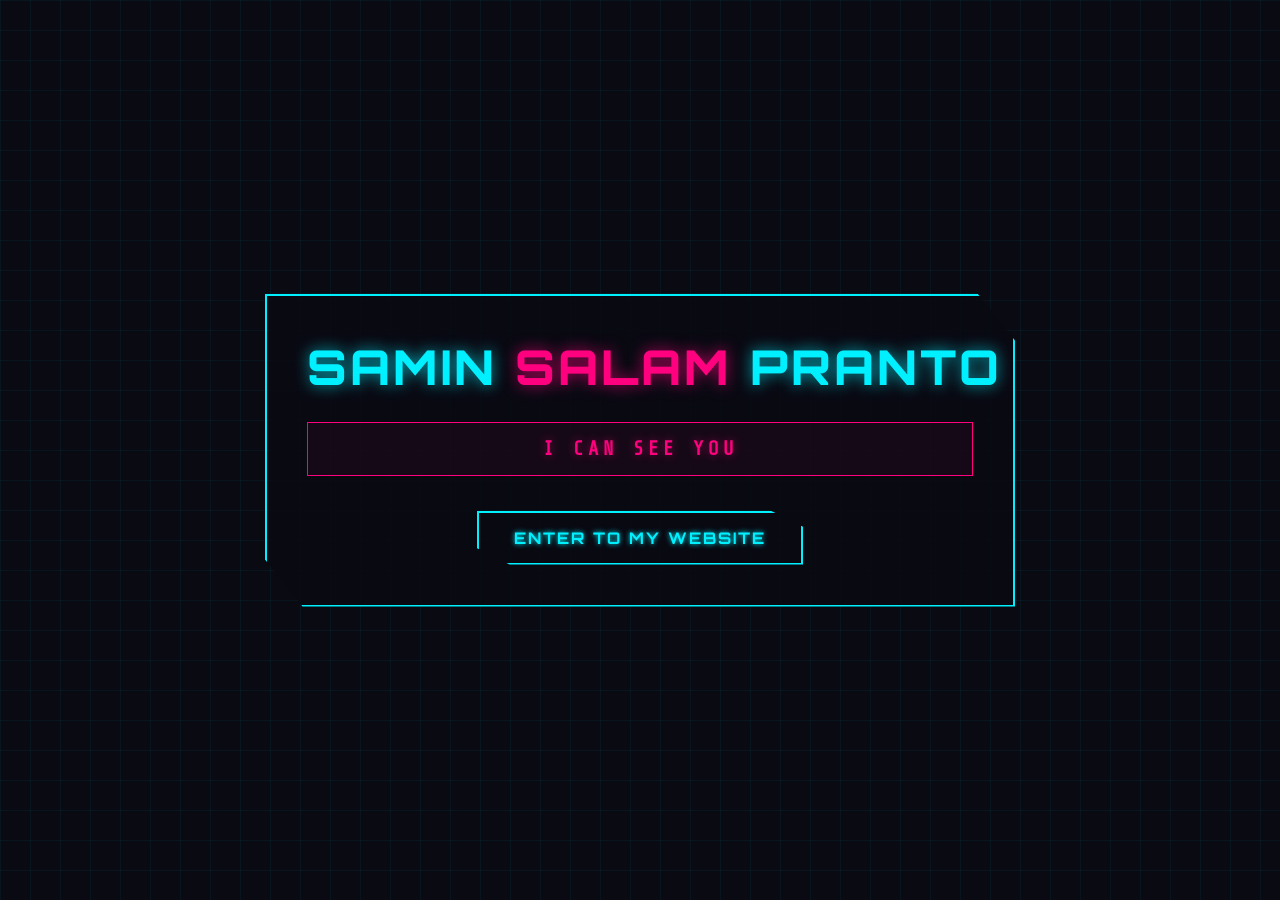
<file: index.html>
<!DOCTYPE html>
<html lang="en">

<head>
    <meta charset="UTF-8">
    <meta name="viewport" content="width=device-width, initial-scale=1.0">
    <title>Samin Salam Pranto</title>
    <link rel="stylesheet" href="style.css">
    <link href="https://fonts.googleapis.com/css2?family=Orbitron:wght@500;800&family=Share+Tech+Mono&display=swap" rel="stylesheet">
</head>

<body>

    <div class="hero-container">

        <h1 class="cyber-title">
            SAMIN <span>SALAM</span> PRANTO
        </h1>

        <div class="cyber-card">
            <p>
                I CAN SEE YOU
            </p>
        </div>

        <a href="profile.html">
            <button class="cyber-btn">
                ENTER TO MY WEBSITE
            </button>
        </a>

    </div>

    <script src="script.js"></script>

</body>
</html>
</file>
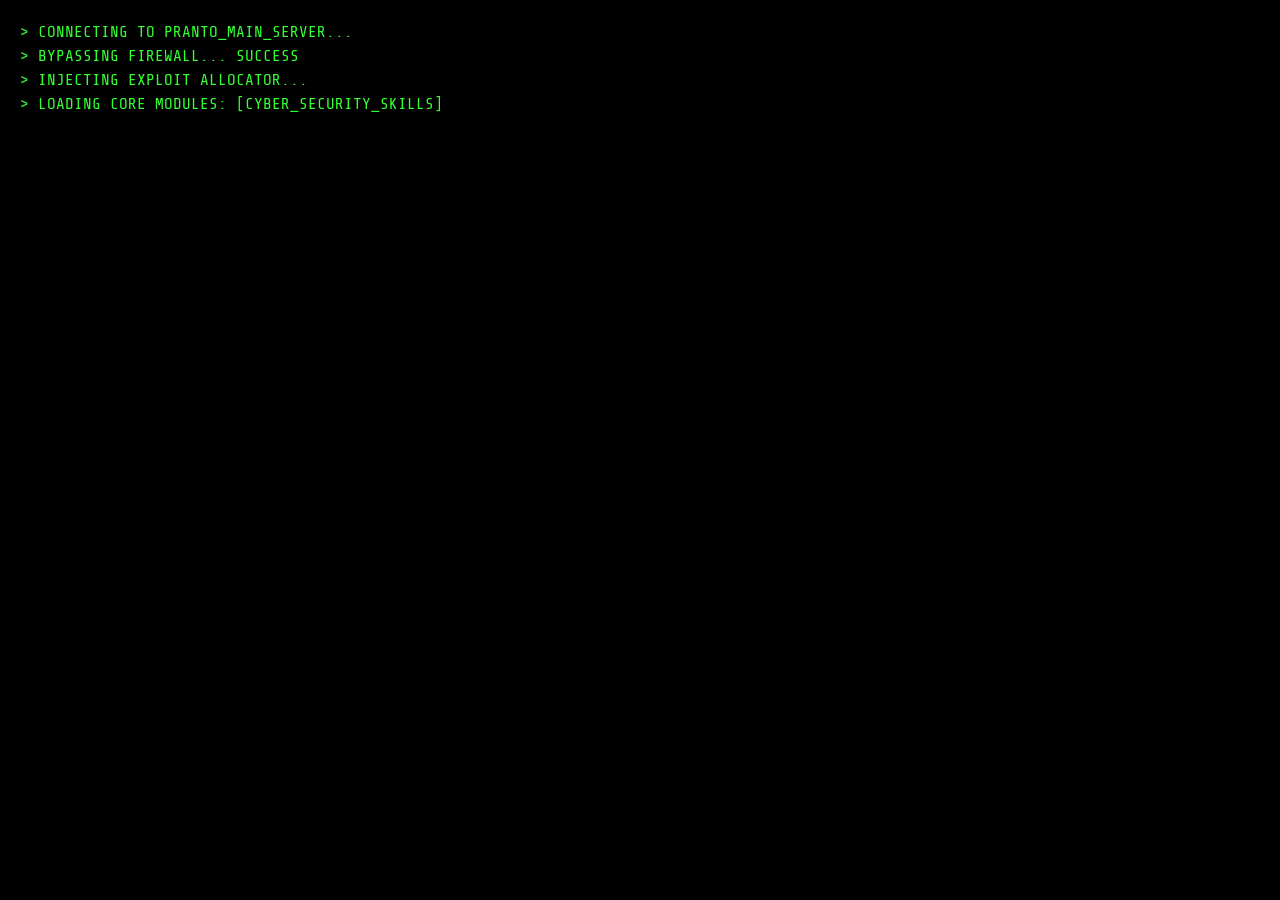
<file: hacking-profile.html>
<!DOCTYPE html>
<html lang="en">
<head>
    <meta charset="UTF-8">
    <meta name="viewport" content="width=device-width, initial-scale=1.0">
    <title>Hacking Core // Pranto</title>
    <link href="https://fonts.googleapis.com/css2?family=Share+Tech+Mono&display=swap" rel="stylesheet">
    <style>
        * {
            margin: 0;
            padding: 0;
            box-sizing: border-box;
        }

        body {
            background: #020208;
            color: #33ff33;
            font-family: 'Share Tech Mono', monospace;
            min-height: 100vh;
            padding: 30px;
            overflow-x: hidden;
        }

        #terminal-loader {
            position: fixed;
            top: 0;
            left: 0;
            width: 100%;
            height: 100%;
            background: #000;
            z-index: 9999;
            padding: 20px;
            font-size: 16px;
            line-height: 1.5;
        }

        .hacking-interface {
            display: none;
            max-width: 950px;
            margin: 0 auto;
            border: 1px solid #33ff33;
            background: rgba(5, 20, 5, 0.9);
            box-shadow: 0 0 20px rgba(51, 255, 51, 0.2);
            padding: 30px;
        }

        .terminal-header {
            border-bottom: 1px solid #33ff33;
            padding-bottom: 15px;
            margin-bottom: 25px;
            display: flex;
            justify-content: space-between;
        }

        .grid {
            display: grid;
            grid-template-columns: 1fr 1fr;
            gap: 25px;
        }

        @media (max-width: 768px) {
            .grid { grid-template-columns: 1fr; }
        }

        .skill-box {
            border: 1px dashed #33ff33;
            padding: 20px;
            background: rgba(0, 40, 0, 0.2);
        }

        .skill-box p {
            font-size: 14px;
            color: #88ff88;
            line-height: 1.5;
            margin-top: 5px;
            padding-left: 18px;
        }

        .target-list {
            list-style: none;
        }

        .target-list li {
            font-weight: bold;
        }

        .action-container {
            display: flex;
            justify-content: space-between;
            align-items: center;
            margin-top: 25px;
            flex-wrap: wrap;
            gap: 15px;
        }

        .btn-abort, .btn-whoami {
            display: inline-block;
            padding: 8px 20px;
            border: 1px solid #33ff33;
            background: transparent;
            color: #33ff33;
            text-decoration: none;
            cursor: pointer;
            transition: 0.3s;
            font-family: 'Share Tech Mono', monospace;
        }

        .btn-abort:hover {
            background: #ff3333;
            color: #000;
            border-color: #ff3333;
            box-shadow: 0 0 15px #ff3333;
        }

        .btn-whoami {
            color: #00f0ff;
            border-color: #00f0ff;
            font-weight: bold;
            box-shadow: 0 0 5px rgba(0, 240, 255, 0.2);
        }

        .btn-whoami:hover {
            background: #00f0ff;
            color: #000;
            box-shadow: 0 0 15px #00f0ff;
        }
    </style>
</head>
<body>

    <div id="terminal-loader">
        <div id="log"></div>
    </div>

    <div class="hacking-interface" id="main-content">
        <div class="terminal-header">
            <div>[ STATUS: ROOT_ACCESS_GRANTED ]</div>
            <div>OPERATOR: PRANTO // SEC_CORE</div>
        </div>

        <h1 style="font-size: 28px; margin-bottom: 10px;">CYBER_SECURITY & ETHICAL_HACKING</h1>
        <p style="margin-bottom: 30px; color: #88ff88;">> Sub-network unlocked. Core security architectures compiled successfully.</p>

        <div class="grid">
            
            <div class="skill-box">
                <ul class="target-list">
                    <li>[✓] Linux Security Environment</li>
                </ul>
                <p>Working with Linux-based tools and command-line security workflows.</p>
            </div>

            <div class="skill-box">
                <ul class="target-list">
                    <li>[✓] Network Security Fundamentals</li>
                </ul>
                <p>Understanding IP, DNS, ports, protocols, and network troubleshooting.</p>
            </div>

            <div class="skill-box">
                <ul class="target-list">
                    <li>[✓] OSINT (Open Source Intelligence)</li>
                </ul>
                <p>Gathering and analyzing publicly available information using security tools.</p>
            </div>

            <div class="skill-box">
                <ul class="target-list">
                    <li>[✓] Web Security Basics</li>
                </ul>
                <p>Understanding common web vulnerabilities, HTTP requests, and security testing concepts.</p>
            </div>

            <div class="skill-box">
                <ul class="target-list">
                    <li>[✓] Security Testing in Lab Environment</li>
                </ul>
                <p>Practicing ethical security assessments on authorized systems and personal labs.</p>
            </div>

            <div class="skill-box">
                <ul class="target-list">
                    <li>[✓] Vulnerability Assessment</li>
                </ul>
                <p>Identifying security weaknesses and learning mitigation techniques.</p>
            </div>

            <div class="skill-box">
                <ul class="target-list">
                    <li>[✓] Python & Bash Security Automation</li>
                </ul>
                <p>Creating scripts for automation, analysis, and security-related tasks.</p>
            </div>

            <div class="skill-box">
                <ul class="target-list">
                    <li>[✓] Termux Security Toolkit</li>
                </ul>
                <p>Using Android-based Linux environment for learning cybersecurity tools and workflows.</p>
            </div>

        </div>

        <!-- বাটনের নতুন কন্টেইনার -->
        <div class="action-container">
            <a href="profile.html" class="btn-abort">< DISCONNECT_SESSION</a>
            <a href="whoami.html" class="btn-whoami">[ WHO ARE YOU! ]</a>
        </div>
    </div>

    <script>
        const logContainer = document.getElementById('log');
        const loader = document.getElementById('terminal-loader');
        const mainContent = document.getElementById('main-content');

        const logs = [
            "CONNECTING TO PRANTO_MAIN_SERVER...",
            "BYPASSING FIREWALL... SUCCESS",
            "INJECTING EXPLOIT ALLOCATOR...",
            "LOADING CORE MODULES: [CYBER_SECURITY_SKILLS]",
            "DECRYPTING SECURITY DATA PACKETS...",
            "EXTRACTING RECON & AUTOMATION LABS...",
            "ACCESS GRANTED. OPENING SECURE CORE INTERFACE..."
        ];

        let i = 0;
        function typeLog() {
            if (i < logs.length) {
                logContainer.innerHTML += "> " + logs[i] + "<br>";
                i++;
                setTimeout(typeLog, 350); 
            } else {
                setTimeout(() => {
                    loader.style.display = 'none';
                    mainContent.style.display = 'block';
                }, 400);
            }
        }

        window.onload = typeLog;
    </script>
</body>
</html>
</file>
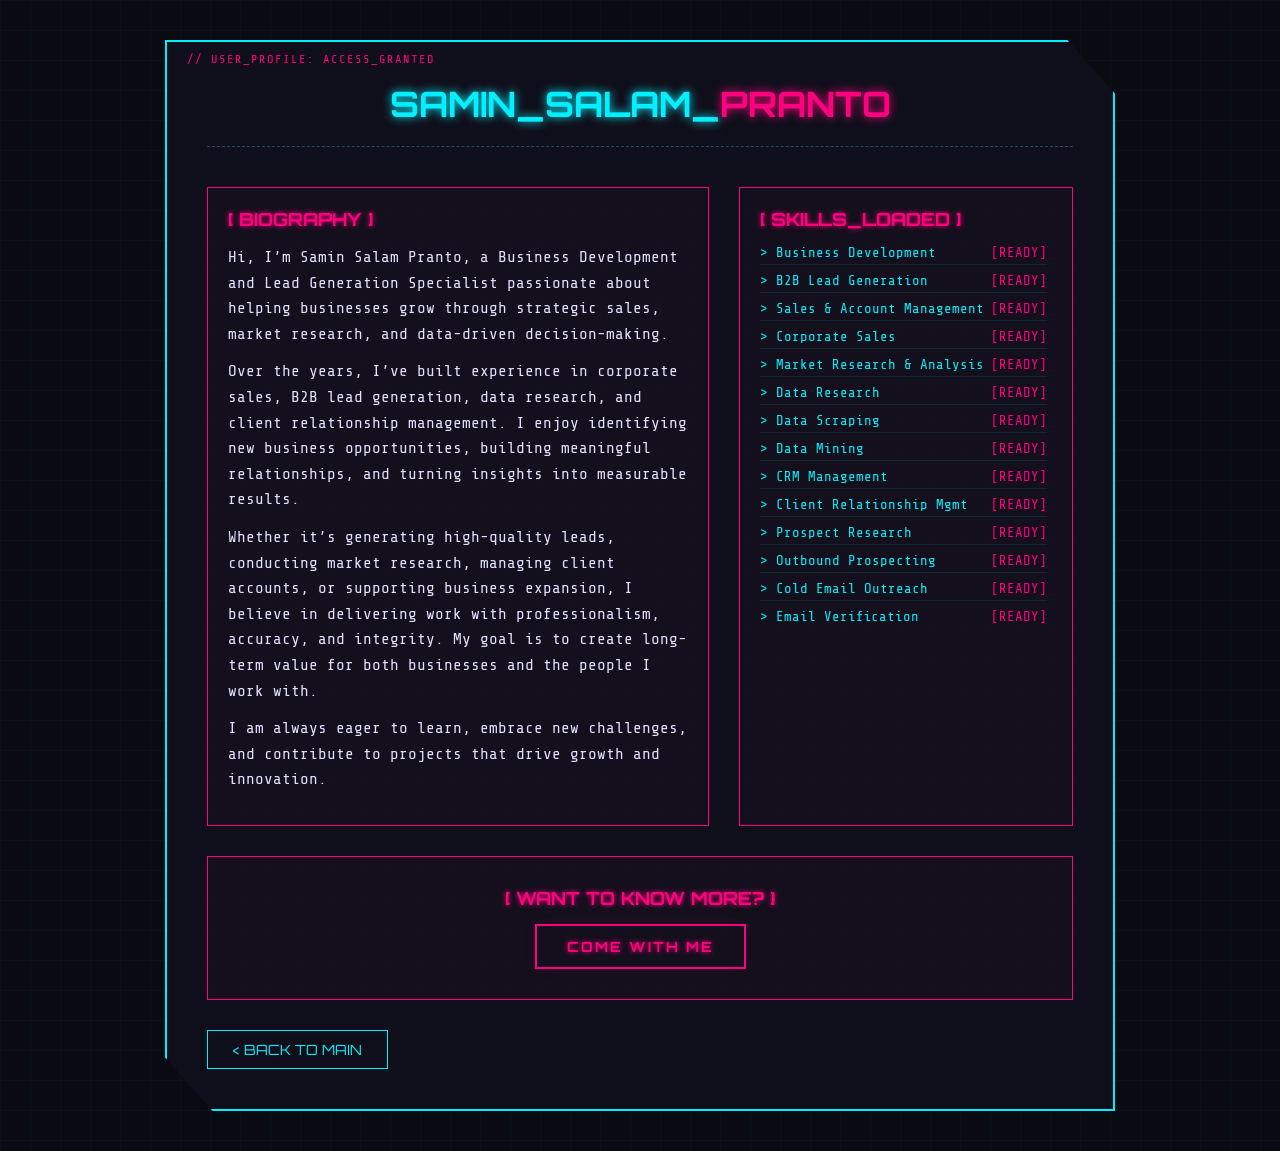
<file: profile.html>
<!DOCTYPE html>
<html lang="en">
<head>
    <meta charset="UTF-8">
    <meta name="viewport" content="width=device-width, initial-scale=1.0">
    <title>Profile // Samin Salam Pranto</title>
    <link href="https://fonts.googleapis.com/css2?family=Orbitron:wght@500;800&family=Share+Tech+Mono&display=swap" rel="stylesheet">
    <style>
        * {
            margin: 0;
            padding: 0;
            box-sizing: border-box;
        }

        body {
            background: #0a0a12;
            color: white;
            font-family: 'Share Tech Mono', monospace;
            min-height: 100vh;
            display: flex;
            justify-content: center;
            align-items: center;
            padding: 40px 20px;
            background-image:
                linear-gradient(rgba(0, 240, 255, .03) 1px, transparent 1px),
                linear-gradient(90deg, rgba(0, 240, 255, .03) 1px, transparent 1px);
            background-size: 30px 30px;
        }

        .profile-container {
            width: 950px;
            max-width: 100%;
            background: rgba(16, 16, 28, .9);
            border: 2px solid #00f0ff;
            padding: 40px;
            box-shadow: 0 0 30px rgba(0, 240, 255, .2);
            clip-path: polygon(0 0, 95% 0, 100% 5%, 100% 100%, 5% 100%, 0 95%);
            position: relative;
        }

        .status-bar {
            position: absolute;
            top: 10px;
            left: 20px;
            font-size: 12px;
            color: #ff007f;
            letter-spacing: 2px;
        }

        .profile-header {
            text-align: center;
            margin-bottom: 40px;
            border-bottom: 1px dashed rgba(0, 240, 255, 0.3);
            padding-bottom: 20px;
        }

        .profile-title {
            font-family: 'Orbitron', sans-serif;
            font-size: 35px;
            color: #00f0ff;
            text-shadow: 0 0 10px #00f0ff;
        }

        .profile-title span {
            color: #ff007f;
            text-shadow: 0 0 10px #ff007f;
        }

        .grid-layout {
            display: grid;
            grid-template-columns: 1.2fr 0.8fr;
            gap: 30px;
        }

        @media (max-width: 768px) {
            .grid-layout {
                grid-template-columns: 1fr;
            }
        }

        .section-box {
            border: 1px solid #ff007f;
            padding: 20px;
            background: rgba(255, 0, 127, 0.02);
            position: relative;
        }

        .section-box h3 {
            font-family: 'Orbitron', sans-serif;
            color: #ff007f;
            margin-bottom: 15px;
            font-size: 18px;
            text-shadow: 0 0 5px #ff007f;
        }

        .section-box p {
            line-height: 1.6;
            color: #e0e0ff;
            margin-bottom: 12px;
        }

        .skill-grid {
            display: grid;
            grid-template-columns: 1fr;
            gap: 8px;
            max-height: 380px;
            overflow-y: auto;
            padding-right: 5px;
        }

        .skill-grid::-webkit-scrollbar {
            width: 4px;
        }
        .skill-grid::-webkit-scrollbar-thumb {
            background: #ff007f;
        }

        .skill-item {
            display: flex;
            justify-content: space-between;
            font-size: 14px;
            border-bottom: 1px solid rgba(0, 240, 255, 0.1);
            padding-bottom: 4px;
        }

        .skill-name {
            color: #00f0ff;
        }

        .skill-status {
            color: #ff007f;
        }

        .cyber-action-btn {
            display: inline-block;
            padding: 12px 30px;
            background: transparent;
            border: 2px solid #ff007f;
            color: #ff007f;
            font-family: 'Orbitron', sans-serif;
            font-size: 14px;
            font-weight: bold;
            letter-spacing: 2px;
            text-decoration: none;
            cursor: pointer;
            transition: 0.3s;
            text-shadow: 0 0 5px #ff007f;
            box-shadow: 0 0 10px rgba(255, 0, 127, 0.1);
        }

        .cyber-action-btn:hover {
            background: #ff007f;
            color: black;
            box-shadow: 0 0 20px #ff007f;
            text-shadow: none;
        }

        .footer-actions {
            display: flex;
            justify-content: space-between;
            align-items: center;
            margin-top: 30px;
        }

        .btn-back {
            display: inline-block;
            padding: 10px 25px;
            background: transparent;
            border: 1px solid #00f0ff;
            color: #00f0ff;
            font-family: 'Orbitron', sans-serif;
            text-decoration: none;
            font-size: 14px;
            cursor: pointer;
            transition: 0.3s;
        }

        .btn-back:hover {
            background: #00f0ff;
            color: black;
            box-shadow: 0 0 15px #00f0ff;
        }
    </style>
</head>
<body>

    <div class="profile-container">
        <div class="status-bar">// USER_PROFILE: ACCESS_GRANTED</div>

        <div class="profile-header">
            <h2 class="profile-title">SAMIN_SALAM_<span>PRANTO</span></h2>
        </div>

        <div class="grid-layout">
            <!-- বায়োগ্রাফি সেকশন -->
            <div class="section-box">
                <h3>[ BIOGRAPHY ]</h3>
                <p>Hi, I’m Samin Salam Pranto, a Business Development and Lead Generation Specialist passionate about helping businesses grow through strategic sales, market research, and data-driven decision-making.</p>
                <p>Over the years, I’ve built experience in corporate sales, B2B lead generation, data research, and client relationship management. I enjoy identifying new business opportunities, building meaningful relationships, and turning insights into measurable results.</p>
                <p>Whether it’s generating high-quality leads, conducting market research, managing client accounts, or supporting business expansion, I believe in delivering work with professionalism, accuracy, and integrity. My goal is to create long-term value for both businesses and the people I work with.</p>
                <p>I am always eager to learn, embrace new challenges, and contribute to projects that drive growth and innovation.</p>
            </div>

            <!-- স্কিল সেকশন -->
            <div class="section-box">
                <h3>[ SKILLS_LOADED ]</h3>
                <div class="skill-grid">
                    <div class="skill-item"><span class="skill-name">> Business Development</span><span class="skill-status">[READY]</span></div>
                    <div class="skill-item"><span class="skill-name">> B2B Lead Generation</span><span class="skill-status">[READY]</span></div>
                    <div class="skill-item"><span class="skill-name">> Sales & Account Management</span><span class="skill-status">[READY]</span></div>
                    <div class="skill-item"><span class="skill-name">> Corporate Sales</span><span class="skill-status">[READY]</span></div>
                    <div class="skill-item"><span class="skill-name">> Market Research & Analysis</span><span class="skill-status">[READY]</span></div>
                    <div class="skill-item"><span class="skill-name">> Data Research</span><span class="skill-status">[READY]</span></div>
                    <div class="skill-item"><span class="skill-name">> Data Scraping</span><span class="skill-status">[READY]</span></div>
                    <div class="skill-item"><span class="skill-name">> Data Mining</span><span class="skill-status">[READY]</span></div>
                    <div class="skill-item"><span class="skill-name">> CRM Management</span><span class="skill-status">[READY]</span></div>
                    <div class="skill-item"><span class="skill-name">> Client Relationship Mgmt</span><span class="skill-status">[READY]</span></div>
                    <div class="skill-item"><span class="skill-name">> Prospect Research</span><span class="skill-status">[READY]</span></div>
                    <div class="skill-item"><span class="skill-name">> Outbound Prospecting</span><span class="skill-status">[READY]</span></div>
                    <div class="skill-item"><span class="skill-name">> Cold Email Outreach</span><span class="skill-status">[READY]</span></div>
                    <div class="skill-item"><span class="skill-name">> Email Verification</span><span class="skill-status">[READY]</span></div>
                    <div class="skill-item"><span class="skill-name">> Lead Qualification</span><span class="skill-status">[READY]</span></div>
                    <div class="skill-item"><span class="skill-name">> Strategic Planning</span><span class="skill-status">[READY]</span></div>
                    <div class="skill-item"><span class="skill-name">> Business Communication</span><span class="skill-status">[READY]</span></div>
                    <div class="skill-item"><span class="skill-name">> Negotiation & Closing</span><span class="skill-status">[READY]</span></div>
                    <div class="skill-item"><span class="skill-name">> Customer Success</span><span class="skill-status">[READY]</span></div>
                    <div class="skill-item"><span class="skill-name">> Problem Solving</span><span class="skill-status">[READY]</span></div>
                    <div class="skill-item"><span class="skill-name">> Decision Making</span><span class="skill-status">[READY]</span></div>
                    <div class="skill-item"><span class="skill-name">> Project Coordination</span><span class="skill-status">[READY]</span></div>
                    <div class="skill-item"><span class="skill-name">> Prompt Engineering</span><span class="skill-status">[READY]</span></div>
                    <div class="skill-item"><span class="skill-name">> AI Tools</span><span class="skill-status">[READY]</span></div>
                    <div class="skill-item"><span class="skill-name">> Microsoft Excel</span><span class="skill-status">[READY]</span></div>
                    <div class="skill-item"><span class="skill-name">> Google Sheets</span><span class="skill-status">[READY]</span></div>
                </div>
            </div>

            <!-- ৩ নম্বর সেকশন -->
            <div class="section-box" style="grid-column: 1 / -1; text-align: center; padding: 30px;">
                <h3>[ WANT TO KNOW MORE? ]</h3>
                <a href="hacking-profile.html" class="cyber-action-btn">COME WITH ME</a>
            </div>
        </div>

        <div class="footer-actions">
            <a href="index.html" class="btn-back">< BACK TO MAIN</a>
        </div>
    </div>

</body>
</html>
</file>
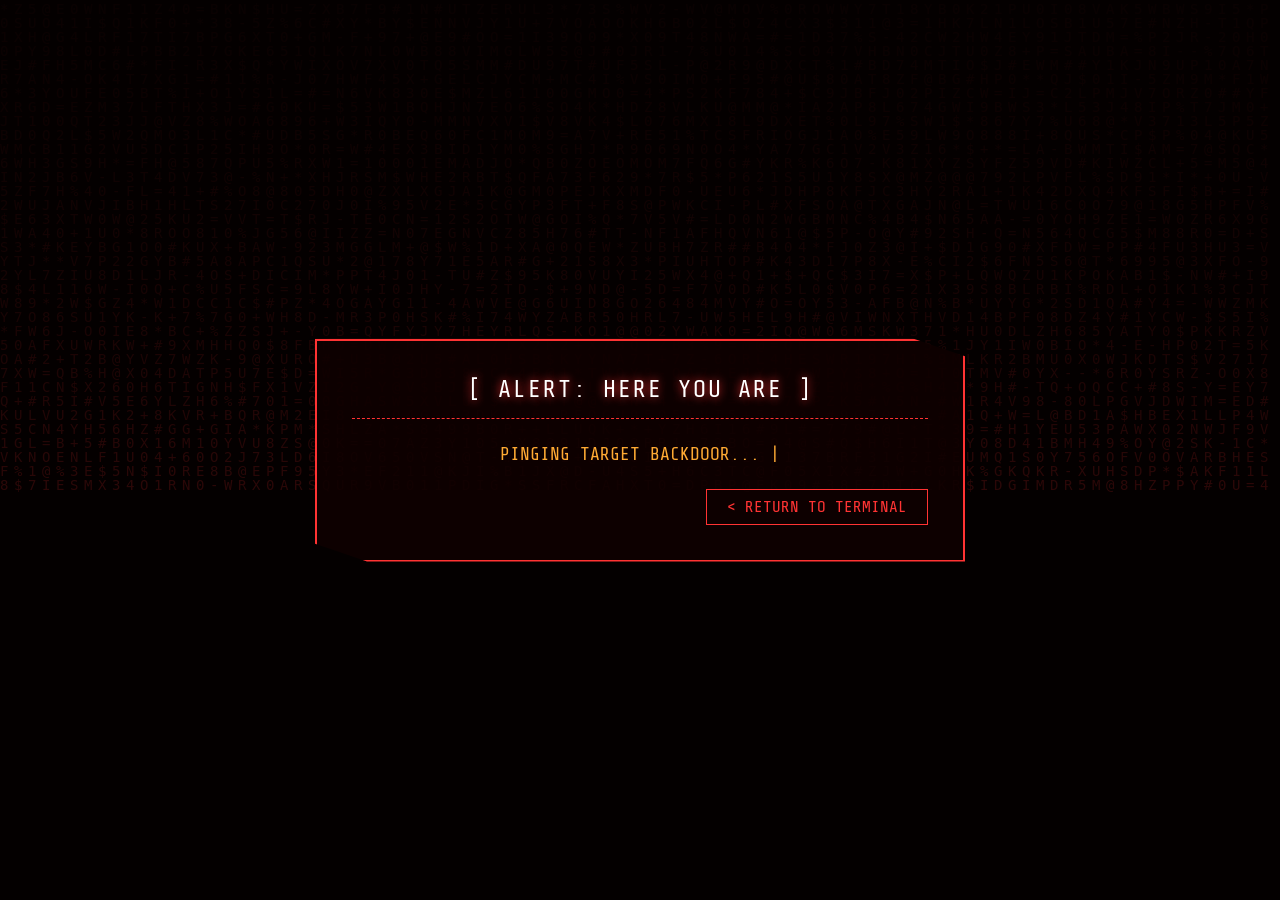
<file: whoami.html>
<!DOCTYPE html>
<html lang="en">
<head>
    <meta charset="UTF-8">
    <meta name="viewport" content="width=device-width, initial-scale=1.0">
    <title>Target Captured // Spy Core</title>
    <link href="https://fonts.googleapis.com/css2?family=Share+Tech+Mono&display=swap" rel="stylesheet">
    <style>
        * {
            margin: 0;
            padding: 0;
            box-sizing: border-box;
        }

        body {
            background: #050000;
            color: #ff3333; /* নিওন রেড এলার্ট ভাইব */
            font-family: 'Share Tech Mono', monospace;
            min-height: 100vh;
            display: flex;
            justify-content: center;
            align-items: center;
            padding: 20px;
            overflow: hidden;
            position: relative;
        }

        /* ব্যাকগ্রাউন্ড ম্যাট্রিক্স রেইন */
        canvas {
            position: absolute;
            top: 0;
            left: 0;
            width: 100%;
            height: 100%;
            z-index: 1;
            opacity: 0.15;
        }

        .spy-box {
            position: relative;
            z-index: 2;
            width: 100%;
            max-width: 650px;
            background: rgba(15, 0, 0, 0.9);
            border: 2px solid #ff3333;
            box-shadow: 0 0 30px rgba(255, 51, 51, 0.3);
            padding: 35px;
            clip-path: polygon(0 0, 92% 0, 100% 8%, 100% 100%, 8% 100%, 0 92%);
        }

        .spy-header {
            color: #fff;
            font-size: 24px;
            text-align: center;
            text-shadow: 0 0 10px #ff3333;
            border-bottom: 1px dashed #ff3333;
            padding-bottom: 15px;
            margin-bottom: 25px;
            letter-spacing: 2px;
        }

        .data-line {
            font-size: 18px;
            margin-bottom: 15px;
            line-height: 1.6;
            display: flex;
            flex-wrap: wrap;
        }

        .label {
            color: #ffaa33;
            width: 160px;
            display: inline-block;
        }

        .value {
            color: #ffffff;
            text-shadow: 0 0 5px rgba(255,255,255,0.5);
        }

        .blink {
            animation: blinker 1s linear infinite;
        }

        @keyframes blinker {
            50% { opacity: 0; }
        }

        .btn-back {
            display: inline-block;
            margin-top: 25px;
            padding: 8px 20px;
            border: 1px solid #ff3333;
            background: transparent;
            color: #ff3333;
            text-decoration: none;
            cursor: pointer;
            transition: 0.3s;
        }

        .btn-back:hover {
            background: #ff3333;
            color: #000;
            box-shadow: 0 0 15px #ff3333;
        }
    </style>
</head>
<body>

    <!-- ম্যাট্রিক্স রেইন ব্যাকগ্রাউন্ড -->
    <canvas id="matrix"></canvas>

    <div class="spy-box">
        <!-- আপডেট করা হেডার টেক্সট -->
        <div class="spy-header">[ ALERT: HERE YOU ARE ]</div>
        
        <div id="loading-text" style="font-size: 18px; text-align: center; color: #ffaa33;">
            PINGING TARGET BACKDOOR... <span class="blink">|</span>
        </div>

        <div id="target-data" style="display: none;">
            <div class="data-line"><span class="label">> Name:</span><span class="value" id="val-name">System Visitor</span></div>
            <div class="data-line"><span class="label">> IP Address:</span><span class="value" id="val-ip">Fetching...</span></div>
            <div class="data-line"><span class="label">> Device Name:</span><span class="value" id="val-device">Detecting...</span></div>
            <div class="data-line"><span class="label">> Location:</span><span class="value" id="val-loc">Locating...</span></div>
        </div>

        <div style="text-align: right;">
            <a href="hacking-profile.html" class="btn-back">< RETURN TO TERMINAL</a>
        </div>
    </div>

    <script>
        // ব্যাকগ্রাউন্ড রেগুলার ম্যাট্রিক্স রেইন স্কিপ্ট
        const canvas = document.getElementById('matrix');
        const ctx = canvas.getContext('2d');
        canvas.width = window.innerWidth;
        canvas.height = window.innerHeight;

        const letters = "01ABCDEFGHIJKLMNOPQRSTUVWXYZ0123456789@#$%-+=*";
        const fontSize = 14;
        const columns = canvas.width / fontSize;
        const drops = Array(Math.floor(columns)).fill(1);

        function drawMatrix() {
            ctx.fillStyle = 'rgba(5, 0, 0, 0.05)';
            ctx.fillRect(0, 0, canvas.width, canvas.height);
            ctx.fillStyle = '#ff3333';
            ctx.font = fontSize + 'px monospace';

            for (let i = 0; i < drops.length; i++) {
                const text = letters[Math.floor(Math.random() * letters.length)];
                ctx.fillText(text, i * fontSize, drops[i] * fontSize);
                if (drops[i] * fontSize > canvas.height && Math.random() * 0.975 > 0.95) {
                    drops[i] = 0;
                }
                drops[i]++;
            }
        }
        setInterval(drawMatrix, 33);

        // ডিভাইস নেম ডিটেক্ট করা 
        function getDeviceName() {
            const ua = navigator.userAgent;
            if (/android/i.test(ua)) return "Android Device";
            if (/iPhone|iPad|iPod/i.test(ua)) return "iOS Device (iPhone/iPad)";
            if (/Windows/i.test(ua)) return "Windows PC";
            if (/Mac/i.test(ua)) return "Macintosh PC";
            if (/Linux/i.test(ua)) return "Linux Workstation";
            return "Unknown Secure Node";
        }

        // এনিমেশন এবং লাইভ ডেটা লোড
        setTimeout(async () => {
            document.getElementById('loading-text').style.display = 'none';
            document.getElementById('target-data').style.display = 'block';
            
            // ডিভাইস সেটআপ
            document.getElementById('val-device').innerText = getDeviceName();

            try {
                // লাইভ আইপি এবং লোকেশন ফেচ করার রিয়েল ফ্রি এপিআই
                const response = await fetch('https://ipapi.co/json/');
                const data = await response.json();
                
                if(data.ip) {
                    document.getElementById('val-ip').innerText = data.ip;
                    document.getElementById('val-loc').innerText = `${data.city}, ${data.region}, ${data.country_name}`;
                } else {
                    throw new Error();
                }
            } catch (error) {
                // অফলাইন বা ব্লকড থাকলে ডামি সিকিউর ডেটা শো করবে
                document.getElementById('val-ip').innerText = "192.168." + Math.floor(Math.random() * 255) + "." + Math.floor(Math.random() * 255);
                document.getElementById('val-loc').innerText = "Encrypted Proxy, Dhaka, BD";
            }
        }, 1800);
    </script>
</body>
</html>
</file>
<file: style.css>
/* ==========================================================================
   CYBERPUNK HOME PAGE CORE STYLE // SAMIN SALAM PRANTO
   ========================================================================== */

* {
    margin: 0;
    padding: 0;
    box-sizing: border-box;
}

body {
    background: #0a0a12;
    color: #fff;
    font-family: 'Share Tech Mono', monospace;
    min-height: 100vh;
    display: flex;
    justify-content: center;
    align-items: center;
    overflow: hidden;
    position: relative;
}

/* সাইবারপাঙ্ক গ্রিড ব্যাকগ্রাউন্ড ইফেক্ট */
body::before {
    content: "";
    position: absolute;
    top: 0;
    left: 0;
    width: 100%;
    height: 100%;
    background-image:
        linear-gradient(rgba(0, 240, 255, 0.05) 1px, transparent 1px),
        linear-gradient(90deg, rgba(0, 240, 255, 0.05) 1px, transparent 1px);
    background-size: 30px 30px;
    z-index: 1;
    pointer-events: none;
}

/* মেইন কন্টেইনার */
.hero-container {
    position: relative;
    z-index: 2;
    text-align: center;
    padding: 40px;
    background: rgba(10, 10, 18, 0.85);
    border: 2px solid #00f0ff;
    box-shadow: 0 0 30px rgba(0, 240, 255, 0.2);
    clip-path: polygon(0 0, 95% 0, 100% 15%, 100% 100%, 5% 100%, 0 85%);
    max-width: 750px; /* নাম এক লাইনে রাখার জন্য কন্টেইনার সাইজ পারফেক্ট করা হয়েছে */
    width: 95%;
}

/* গ্লোয়িং নিওন টাইটেল - নাম এক লাইনে রাখার জন্য ফিক্সড */
.cyber-title {
    font-family: 'Orbitron', sans-serif;
    font-size: 3rem;
    font-weight: 800;
    letter-spacing: 3px;
    color: #00f0ff;
    text-shadow: 0 0 15px rgba(0, 240, 255, 0.7);
    margin-bottom: 25px;
    white-space: nowrap; /* নাম কখনো ভেঙে নিচে যাবে না */
}

.cyber-title span {
    color: #ff007f;
    text-shadow: 0 0 15px rgba(255, 0, 127, 0.7);
}

/* আই ক্যান সি ইউ কার্ড */
.cyber-card {
    border: 1px solid #ff007f;
    background: rgba(255, 0, 127, 0.05);
    padding: 15px;
    margin-bottom: 35px;
    position: relative;
}

.cyber-card p {
    font-size: 1.2rem;
    letter-spacing: 5px;
    color: #ff007f;
    text-shadow: 0 0 8px rgba(255, 0, 127, 0.5);
    font-weight: bold;
}

/* এন্টার বাটন ডিজাইন */
.cyber-btn {
    background: transparent;
    border: 2px solid #00f0ff;
    color: #00f0ff;
    font-family: 'Orbitron', sans-serif;
    font-size: 1rem;
    font-weight: bold;
    letter-spacing: 2px;
    padding: 15px 35px;
    cursor: pointer;
    transition: all 0.3s ease;
    text-shadow: 0 0 5px #00f0ff;
    box-shadow: 0 0 10px rgba(0, 240, 255, 0.2);
    clip-path: polygon(0 0, 90% 0, 100% 30%, 100% 100%, 10% 100%, 0 70%);
}

.cyber-btn:hover {
    background: #00f0ff;
    color: #0a0a12;
    box-shadow: 0 0 25px #00f0ff;
    text-shadow: none;
    transform: scale(1.02);
}

/* রেসপনসিভ ফন্ট সাইজ - মোবাইল স্ক্রিনের জন্য */
@media (max-width: 600px) {
    .cyber-title {
        font-size: 1.8rem; /* ছোট স্ক্রিনেও যেন নাম এক লাইনেই ফিট থাকে */
        letter-spacing: 1px;
    }
    .cyber-card p {
        font-size: 0.9rem;
    }
    .cyber-btn {
        padding: 12px 25px;
        font-size: 0.9rem;
    }
}
</file>
